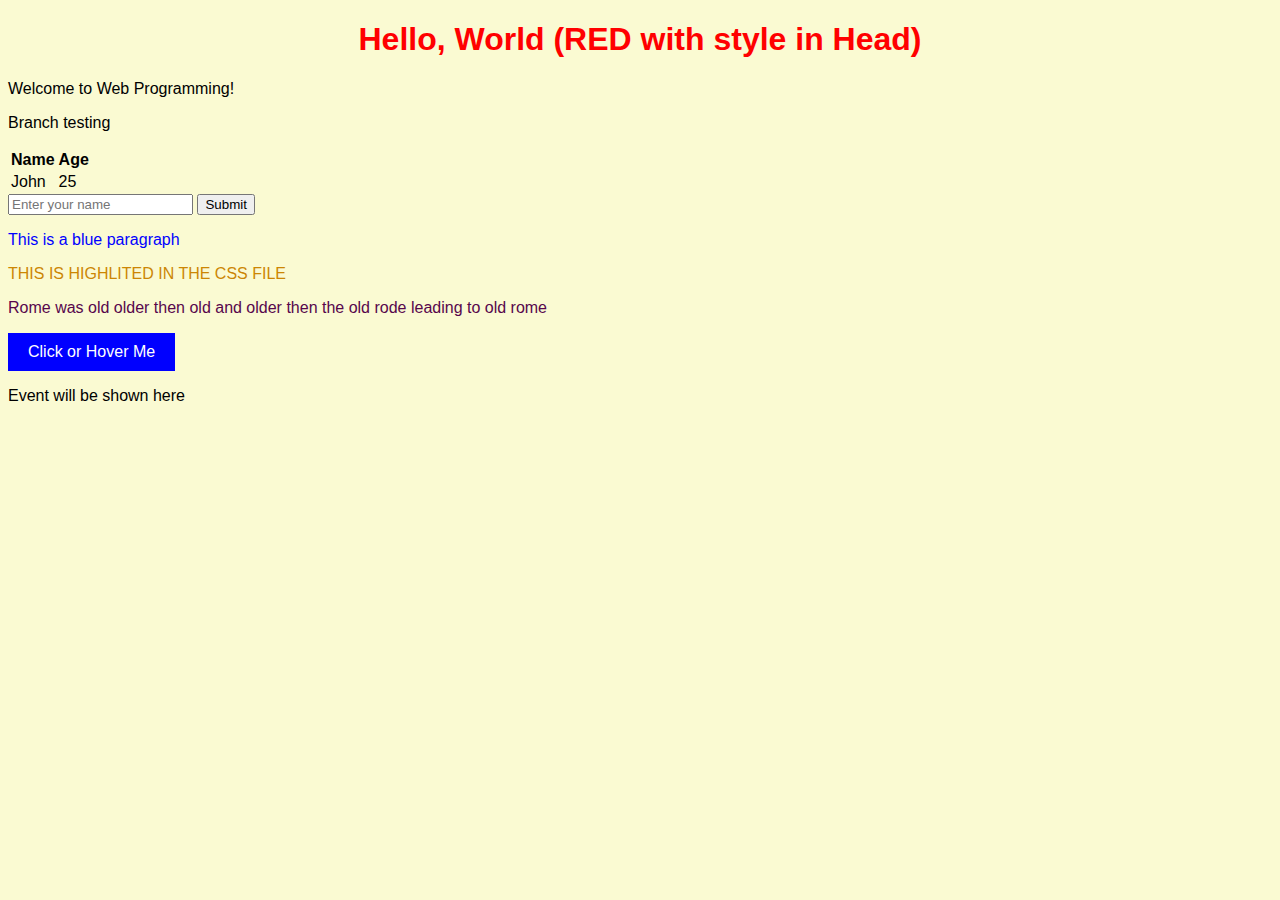
<file: Lab1/index.html>
<!DOCTYPE html>
<html lang="en">
  <head>
    <meta charset="UTF-8" />
    <meta name="viewport" content="width=device-width, initial-scale=1.0" />
    <title>Hello World</title>
    <style>
      h1 {
        color: red;
      }
    </style>
    <link rel="stylesheet" href="style.css" />
  </head>
  <body>
    <h1>Hello, World (RED with style in Head)</h1>
    <p>Welcome to Web Programming!</p>
    <p>Branch testing</p>

    <table>
      <tr>
        <th>Name</th>
        <th>Age</th>
      </tr>
      <tr>
        <td>John</td>
        <td>25</td>
      </tr>
    </table>

    <form action="submit.php" method="POST">
      <input type="text" name="name" placeholder="Enter your name" />
      <input type="submit" value="Submit" />
    </form>

    <p style="color: blue">This is a blue paragraph</p>

    <p class="highlight">THIS IS HIGHLITED IN THE CSS FILE</p>

    <div>
      <p>
        Rome was old older then old and older then the old rode leading to old
        rome
      </p>
    </div>

    <!-- Correct JavaScript Linking -->

    <button id="myButton">Click or Hover Me</button>
    <p id="message">Event will be shown here</p>

    <script src="index.js"></script>
  </body>
</html>
</file>
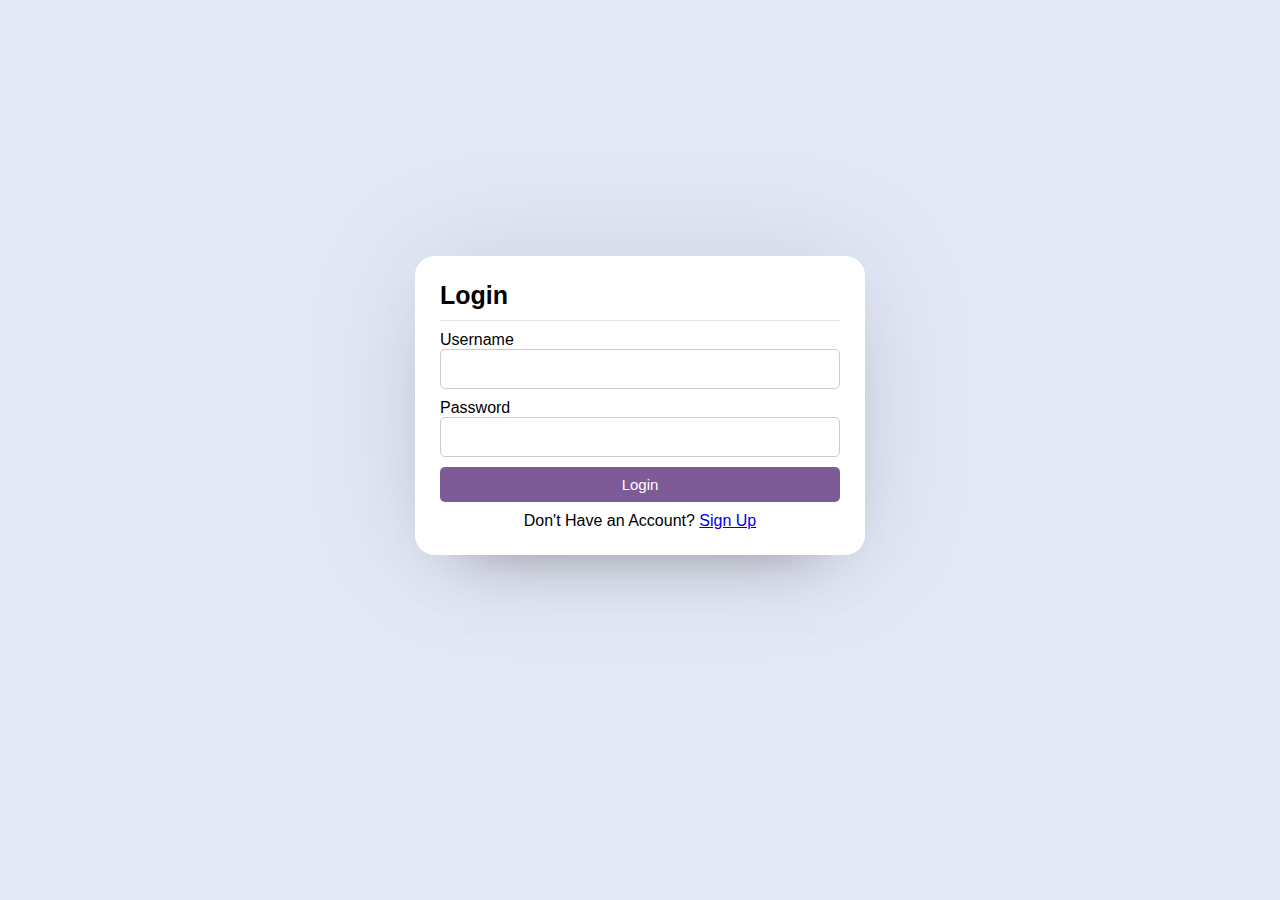
<file: Practice1LoginAndRegistration/index.html>
<!DOCTYPE html>
<html lang="en">
  <head>
    <meta charset="UTF-8" />
    <meta name="viewport" content="width=device-width, initial-scale=1.0" />
    <link rel="stylesheet" href="styles.css" />
    <title>Login</title>
  </head>
  <body>
    <div class="container">
      <div class="box form-box">
        <header>Login</header>
        <form action="" method="post">
          <div class="field input">
            <label for="username">Username</label>
            <input type="text" name="username" id="username" required />
          </div>

          <div class="field input">
            <label for="password">Password</label>
            <input type="password" name="password" id="password" required />
          </div>

          <div class="field">
            <input
              type="submit"
              class="btn"
              name="submit"
              value="Login"
              required
            />
          </div>
          <div class="links"></div>
          <p class="center-text">
            Don't Have an Account? <a href="register.html">Sign Up</a>
          </p>
        </form>
      </div>
    </div>
  </body>
</html>
</file>
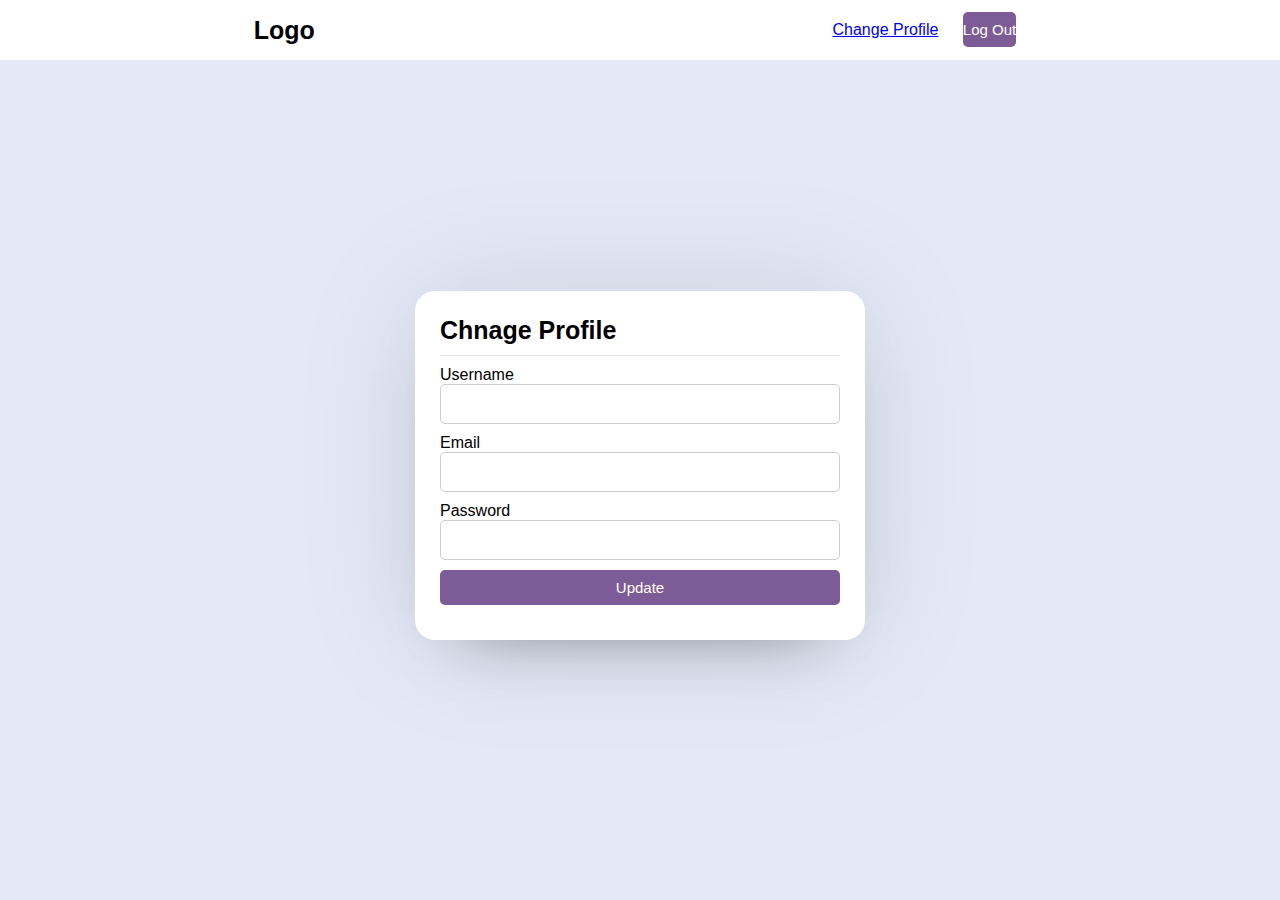
<file: Practice1LoginAndRegistration/edit.html>
<!DOCTYPE html>
<html lang="en">
  <head>
    <meta charset="UTF-8" />
    <meta name="viewport" content="width=device-width, initial-scale=1.0" />
    <link rel="stylesheet" href="styles.css" />
    <title>Change Profile</title>
  </head>
  <body>
    <div class="nav">
      <div class="logo">
        <a href="home.html"><p>Logo</p></a>
      </div>

      <div class="right-links">
        <a href="#">Change Profile</a>
        <a href="logout.php"> <button class="btn">Log Out</button></a>
      </div>
    </div>
    <div class="container">
      <div class="box form-box">
        <header>Chnage Profile</header>
        <form action="" method="post">
          <div class="field input">
            <label for="username">Username</label>
            <input type="text" name="username" id="username" required />
          </div>

          <div class="field input">
            <label for="email">Email</label>
            <input type="text" name="email" id="email" required />
          </div>

          <div class="field input">
            <label for="password">Password</label>
            <input type="password" name="password" id="password" required />
          </div>

          <div class="field">
            <input
              type="submit"
              class="btn"
              name="submit"
              value="Update"
              required
            />
          </div>
        </form>
      </div>
    </div>
  </body>
</html>
</file>
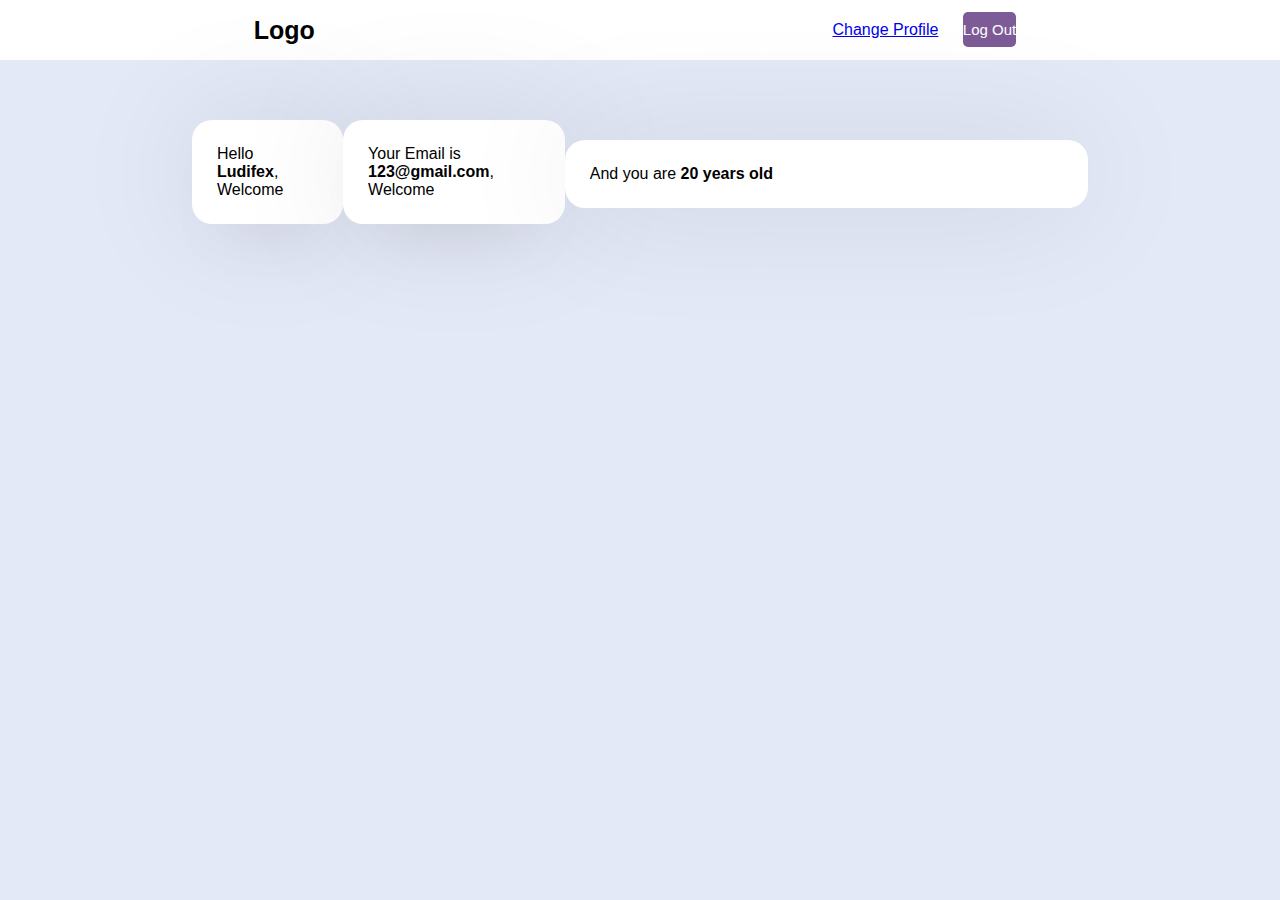
<file: Practice1LoginAndRegistration/home.html>
<!DOCTYPE html>
<html lang="en">
  <head>
    <meta charset="UTF-8" />
    <meta name="viewport" content="width=device-width, initial-scale=1.0" />
    <link rel="stylesheet" href="styles.css" />
    <title>Home</title>
  </head>
  <body>
    <div class="nav">
      <div class="logo">
        <a href="home.html"><p>Logo</p></a>
      </div>

      <div class="right-links">
        <a href="#">Change Profile</a>
        <a href="logout.html"> <button class="btn">Log Out</button></a>
      </div>
    </div>
    <main>
      <div class="main-box top">
        <div class="top">
          <div class="box">
            <p>Hello <b>Ludifex</b>, Welcome</p>
          </div>
          <div class="box">
            <p>Your Email is <b>123@gmail.com</b>, Welcome</p>
          </div>
          <div class="bottom">
            <div class="box">
              <p>And you are <b>20 years old</b></p>
            </div>
          </div>
        </div>
      </div>
    </main>
  </body>
</html>
</file>
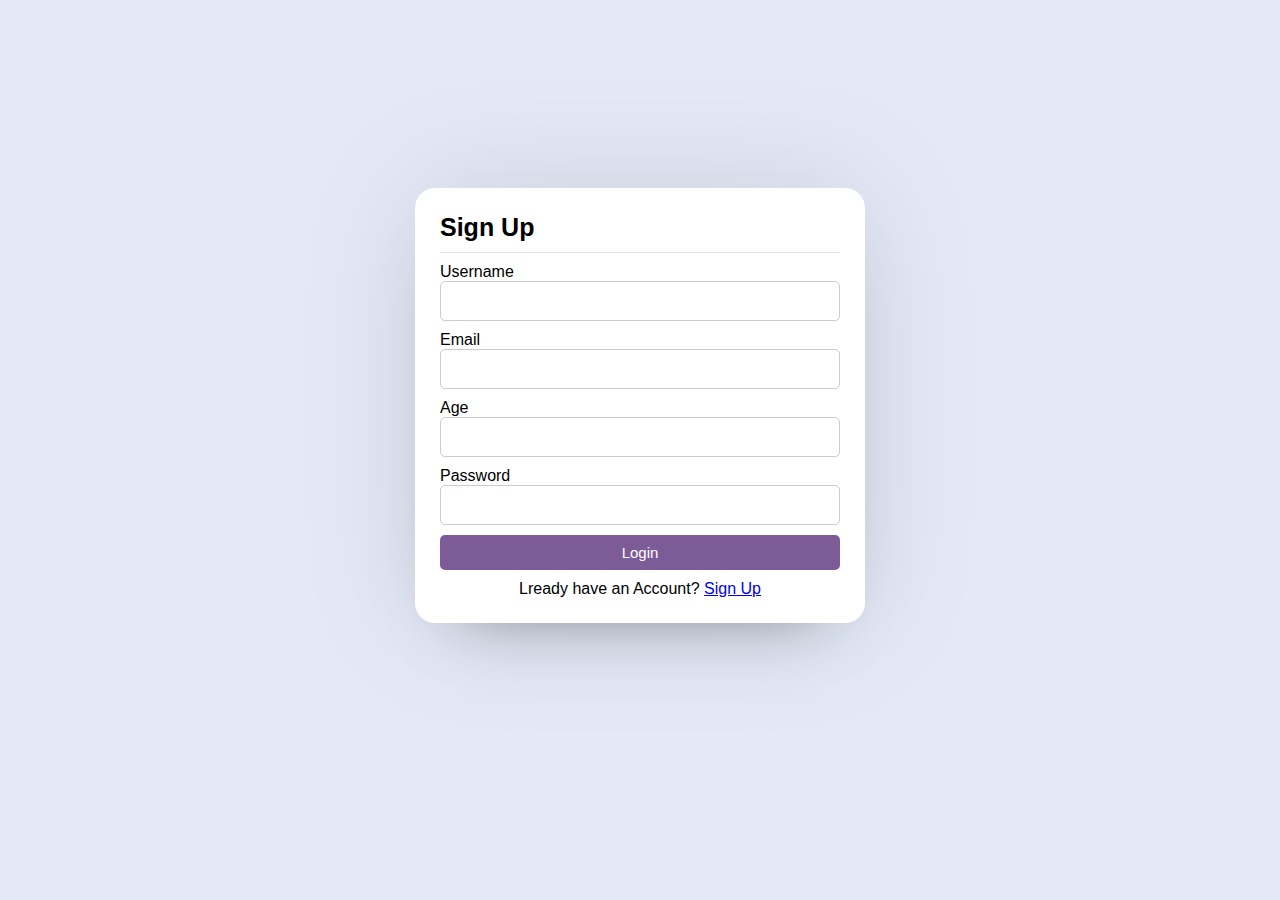
<file: Practice1LoginAndRegistration/register.html>
<!DOCTYPE html>
<html lang="en">
  <head>
    <meta charset="UTF-8" />
    <meta name="viewport" content="width=device-width, initial-scale=1.0" />
    <link rel="stylesheet" href="styles.css" />
    <title>Register</title>
  </head>
  <body>
    <div class="container">
      <div class="box form-box">
        <header>Sign Up</header>
        <form action="" method="post">
          <div class="field input">
            <label for="username">Username</label>
            <input type="text" name="username" id="username" required />
          </div>

          <div class="field input">
            <label for="email">Email</label>
            <input type="text" name="email" id="email" required />
          </div>

          <div class="field input">
            <label for="age">Age</label>
            <input type="number" name="age" id="age" required />
          </div>

          <div class="field input">
            <label for="password">Password</label>
            <input type="password" name="password" id="password" required />
          </div>

          <div class="field">
            <input
              type="submit"
              class="btn"
              name="submit"
              value="Login"
              required
            />
          </div>
          <div class="links"></div>
          <p class="center-text">
            Lready have an Account? <a href="register.html">Sign Up</a>
          </p>
        </form>
      </div>
    </div>
  </body>
</html>
</file>
<file: Lab1/style.css>
body {
  background-color: lightgoldenrodyellow;
  font-family: Arial, Helvetica, sans-serif;
}

h1 {
  color: red;
  text-align: center;
}

p {
  color: black;
}

.highlight {
  color: rgb(204, 134, 4);
}

div p {
  color: rgb(87, 6, 76);
}

button {
  background-color: blue;
  color: white;
  padding: 10px 20px;
  border: none;
  cursor: pointer;
  font-size: 16px;
}
</file>
<file: Practice1LoginAndRegistration/styles.css>
* {
  padding: 0;
  margin: 0;
  box-sizing: border-box;
  font-family: Arial, Helvetica, sans-serif;
}

body {
  background: #e4e9f7;
}

.container {
  display: flex;
  align-items: center;
  justify-content: center;
  min-height: 90vh;
}

.box {
  background: #ffff;
  display: flex;
  flex-direction: column;
  padding: 25px 25px;
  border-radius: 20px;
  box-shadow: 0 0 128px 0 rgba(0, 0, 0, 0.1),
    0 32px 64px -48px rgba(0, 0, 0, 0.5);
}

.form-box {
  width: 450px;
  margin: 0px 10px;
}

.form-box header {
  font-size: 25px;
  font-weight: 600;
  padding-bottom: 10px;
  border-bottom: 1px solid #e6e6e6;
  margin-bottom: 10px;
}

.form-box form .field {
  display: flex;
  margin-bottom: 10px;
  flex-direction: column;
}

.form-box form .input input {
  height: 40px;
  width: 100%;
  font-size: 16px;
  padding: 0 10px;
  border-radius: 5px;
  border: 1px solid #ccc;
  outline: none;
}

.btn {
  height: 35px;
  width: auto 10px;
  background: rgba(94, 52, 126, 0.808);
  border: 0;
  border-radius: 5px;
  color: #ffffff;
  font-size: 15px;
  color: pointer;
  transition: all 0.3s;
  margin-top: 0px 10px;
}

.btn:hover {
  opacity: 0.82;
}

.submit {
  width: 100px;
}

.link {
  margin-bottom: 15px;
}

p.center-text {
  text-align: center;
  margin-top: 10px;
}

/************** HOME ************/

.nav {
  background: #ffffff;
  display: flex;
  flex-direction: row;
  justify-content: space-around;
  line-height: 60px;
  z-index: 100;
}

.logo {
  font-size: 25px;
  font-weight: 900;
}

.logo a {
  text-decoration: none;
  color: #000000;
}

.right-links a {
  padding: 0 10px;
}

main {
  display: flex;
  align-items: center;
  justify-content: center;
  margin-top: 60px;
}
.main-box {
  display: flex;
  flex-direction: column;
  width: 70%;
}

.main-box .top {
  display: flex;
  flex-direction: row;
  justify-content: space-between;
}

.bottom {
  width: 100%;
  margin-top: 20px;
}

@media only screen and (max-width: 840px) {
  .main-box .top {
    display: flex;
    flex-direction: column;
    justify-content: space-between;
  }
  .top .box {
    margin: 10px 10px;
  }
  .bottom {
    margin-top: 0;
  }
}
</file>
